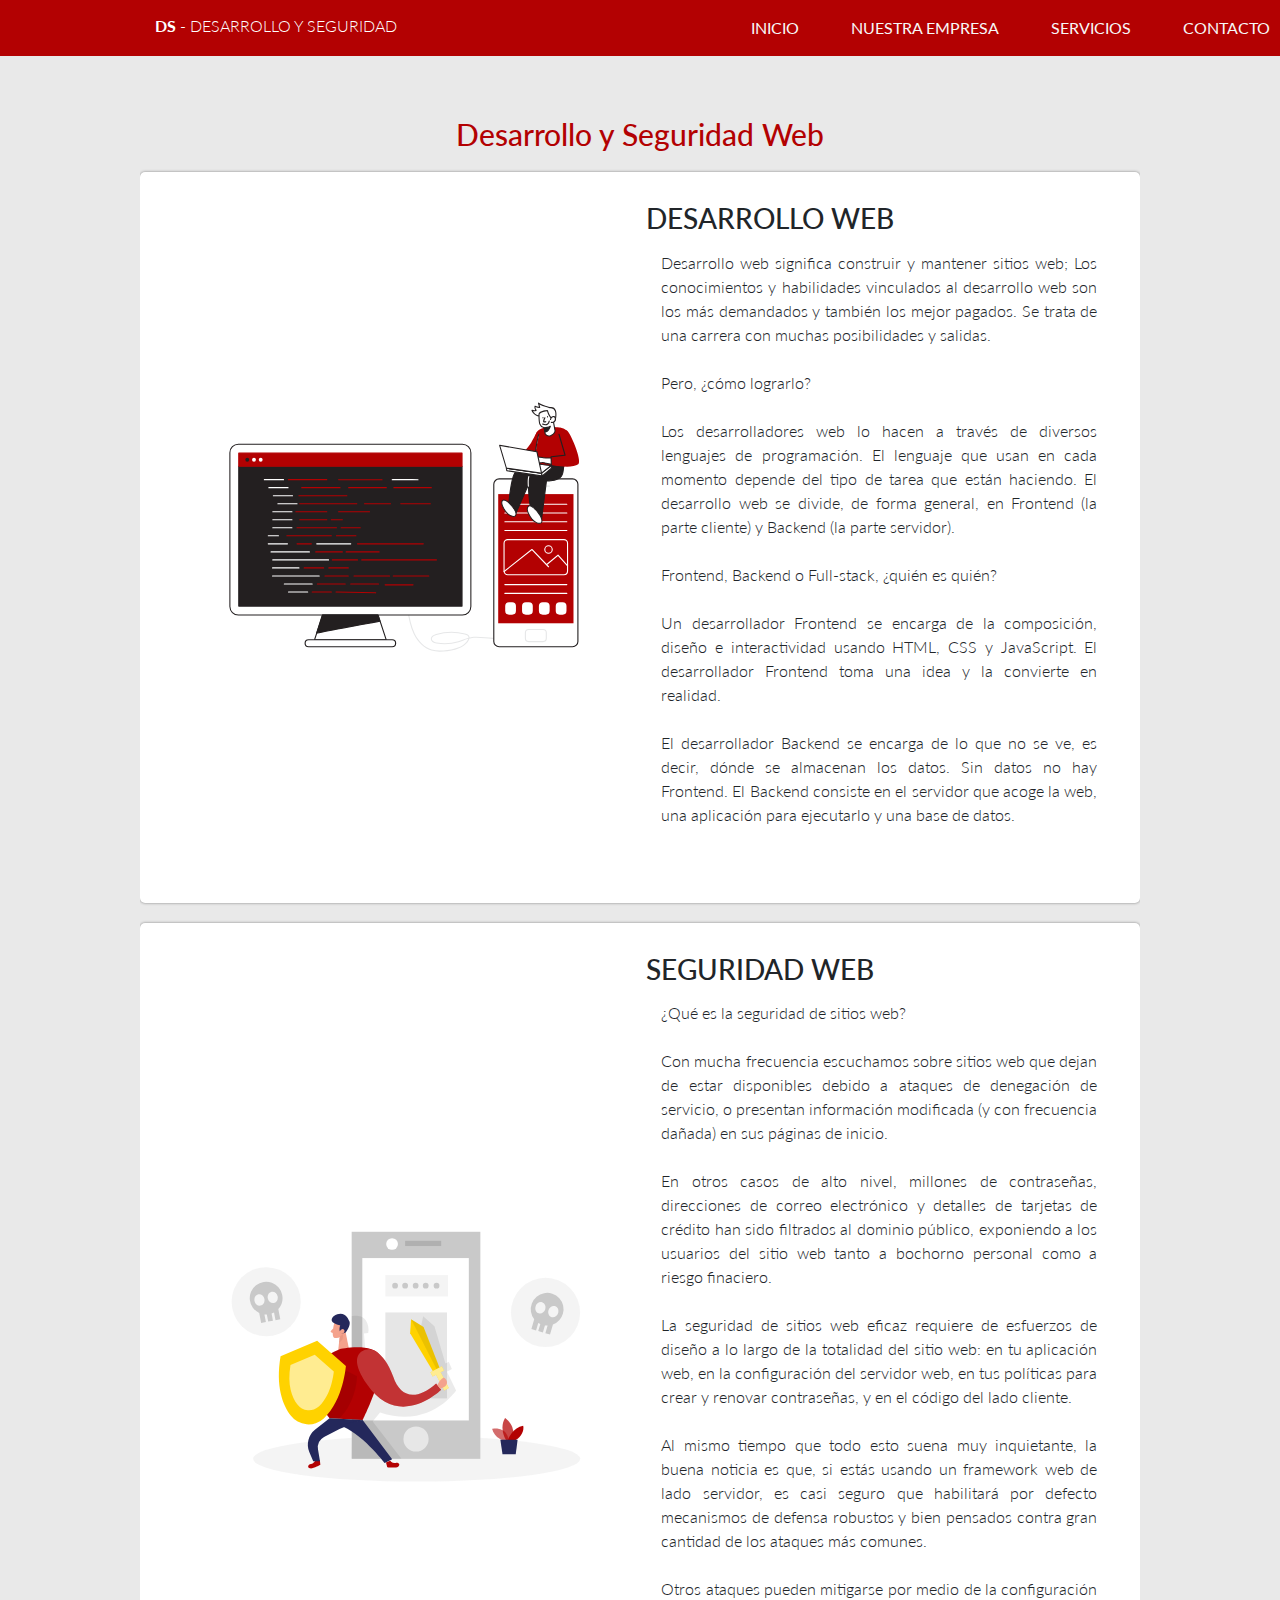
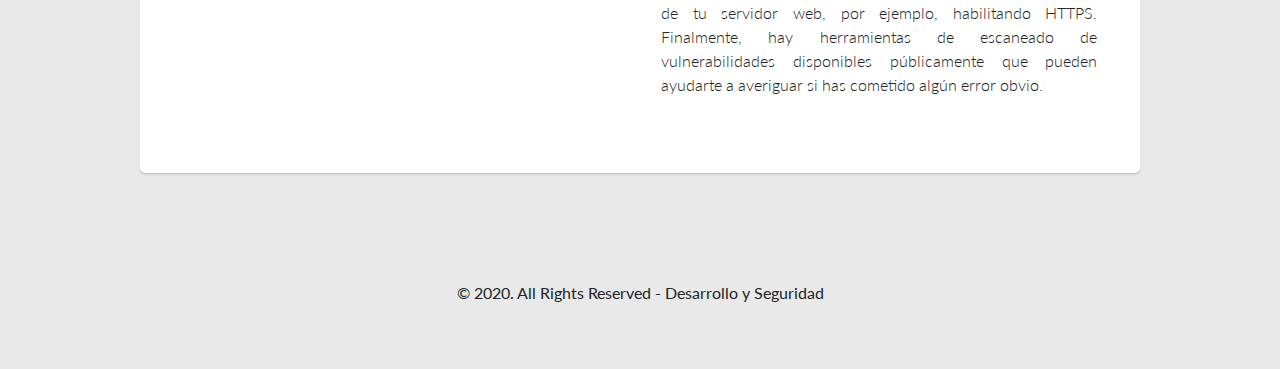
<file: index.html>
<!DOCTYPE html>
<html lang="es">

<head>
    <meta charset="UTF-8">
    <meta name="viewport" content="width=device-width, initial-scale=1.0">
    <meta http-equiv="X-UA-Compatible" content="ie=edge">
    <title>DS - Desarrollo y Seguridad</title>
    <meta name="description" content="Trabajo Final - Diseño de Sitios Web">
    <meta name="author" content="Angello Hoyos, Gabriel Iriarte, Victor Cetre">
    <!-- Stylesheet CSS & Fonts-->
    <link href="https://fonts.googleapis.com/css2?family=Lato:wght@300;400;700&display=swap" rel="stylesheet">
    <link href="https://stackpath.bootstrapcdn.com/font-awesome/4.7.0/css/font-awesome.min.css" rel="stylesheet"
        integrity="sha384-wvfXpqpZZVQGK6TAh5PVlGOfQNHSoD2xbE+QkPxCAFlNEevoEH3Sl0sibVcOQVnN" crossorigin="anonymous">
    <link rel="stylesheet" href="https://stackpath.bootstrapcdn.com/bootstrap/4.3.1/css/bootstrap.min.css"
        integrity="sha384-ggOyR0iXCbMQv3Xipma34MD+dH/1fQ784/j6cY/iJTQUOhcWr7x9JvoRxT2MZw1T" crossorigin="anonymous">
    <link rel="stylesheet" href="css/styles.css">
    <!--icon-->
    <link rel="icon" href="assets/favicon/favicon.png" type="image/png">
</head>

<body>
    <header>
        <div class="container">
            <h1 class="logo">DS <span>- Desarrollo y Seguridad</span></h1>
        </div>
        <nav id="site-nav" class="site-nav">
            <ul>
                <li><a href="index.html" class="active"><i class="fa fa-home site-nav--icon"></i>Inicio</a></li>
                <li><a href="nuestra.html"><i class="fa fa-info site-nav--icon"></i>Nuestra Empresa</a></li>
                <li><a href="servicios.html"><i class="fa fa-server site-nav--icon"></i>Servicios</a></li>
                <li><a href="contacto.html"><i class="fa fa-envelope site-nav--icon"></i>Contacto</a>
                </li>
            </ul>
        </nav>
        <div id="menu-toggle" class="menu-toggle" onClick="cambiarClase()">
            <div class="hamburger"></div>
        </div>
    </header>
    <section class="contenedor main-p">
        <div id="title">
            <h2 class="titulo">Desarrollo y Seguridad Web</h2>
        </div>
        <div class="contenedor-main">
            <img src="assets/img/inicio.svg" alt="Desarrollo" class="imagen-about-us">
            <div class="contenido-textos">
                <h3>DESARROLLO WEB</h3>
                <p>Desarrollo web significa construir y mantener sitios web; Los conocimientos
                    y habilidades vinculados al desarrollo web son los más demandados y también
                    los mejor pagados. Se trata de una carrera con muchas posibilidades y salidas.
                    <br>
                    <br>
                    Pero, ¿cómo lograrlo?
                    <br>
                    <br>
                    Los desarrolladores web lo hacen a través de diversos lenguajes de programación.
                    El lenguaje que usan en cada momento depende del tipo de tarea que están haciendo.
                    El desarrollo web se divide, de forma general, en Frontend (la parte cliente) y Backend
                    (la parte servidor).
                    <br>
                    <br>
                    Frontend, Backend o Full-stack, ¿quién es quién?
                    <br>
                    <br>
                    Un desarrollador Frontend se encarga de la composición, diseño e interactividad usando HTML,
                    CSS y JavaScript. El desarrollador Frontend toma una idea y la convierte en realidad.
                    <br>
                    <br>
                    El desarrollador Backend se encarga de lo que no se ve, es decir, dónde se almacenan los datos.
                    Sin datos no hay Frontend. El Backend consiste en el servidor que acoge la web, una aplicación
                    para ejecutarlo y una base de datos.
                </p>
            </div>
        </div>
        <div class="contenedor-main">
            <img src="assets/img/security.svg" alt="security" class="imagen-about-us">
            <div class="contenido-textos">
                <h3>SEGURIDAD WEB</h3>
                <p>¿Qué es la seguridad de sitios web?
                    <br>
                    <br>
                    Con mucha frecuencia escuchamos sobre sitios web que dejan de estar disponibles debido a ataques
                    de denegación de servicio, o presentan información modificada (y con frecuencia dañada) en sus
                    páginas de inicio. <br><br>En otros casos de alto nivel, millones de contraseñas, direcciones de
                    correo
                    electrónico y detalles de tarjetas de crédito han sido filtrados al dominio público, exponiendo
                    a los usuarios del sitio web tanto a bochorno personal como a riesgo finaciero.<br><br> La seguridad
                    de
                    sitios web eficaz requiere de esfuerzos de diseño a lo largo de la totalidad del sitio web: en
                    tu aplicación web, en la configuración del servidor web, en tus políticas para crear y renovar
                    contraseñas, y en el código del lado cliente.<br><br> Al mismo tiempo que todo esto suena muy
                    inquietante,
                    la buena noticia es que, si estás usando un framework web de lado servidor, es casi seguro que
                    habilitará por defecto mecanismos de defensa robustos y bien pensados contra gran cantidad de los
                    ataques más comunes.<br><br> Otros ataques pueden mitigarse por medio de la configuración de tu
                    servidor
                    web,
                    por ejemplo, habilitando HTTPS. Finalmente, hay herramientas de escaneado de vulnerabilidades
                    disponibles
                    públicamente que pueden ayudarte a averiguar si has cometido algún error obvio.
                </p>
            </div>
        </div>
    </section>
    <!-- Load Facebook SDK for JavaScript -->
    <div id="fb-root"></div>
    <script>
        window.fbAsyncInit = function () {
            FB.init({
                xfbml: true,
                version: 'v7.0'
            });
        };

        (function (d, s, id) {
            var js, fjs = d.getElementsByTagName(s)[0];
            if (d.getElementById(id)) return;
            js = d.createElement(s);
            js.id = id;
            js.src = 'https://connect.facebook.net/es_LA/sdk/xfbml.customerchat.js';
            fjs.parentNode.insertBefore(js, fjs);
        }(document, 'script', 'facebook-jssdk'));
    </script>

    <!-- Your Chat Plugin code -->
    <div class="fb-customerchat" attribution=setup_tool page_id="104291161343429" theme_color="#b30102"
        logged_in_greeting="Hola! ¿Como puedo ayudarte?" logged_out_greeting="Hola! ¿Como puedo ayudarte?">
    </div>
    <footer class="py-5">
        <div class="container">
            <div class="copyright text-center">
                <p>© 2020. All Rights Reserved - Desarrollo y Seguridad</p>
            </div>
        </div>
    </footer>
    <script src="js/main.js"></script>
</body>

</html>
</file>
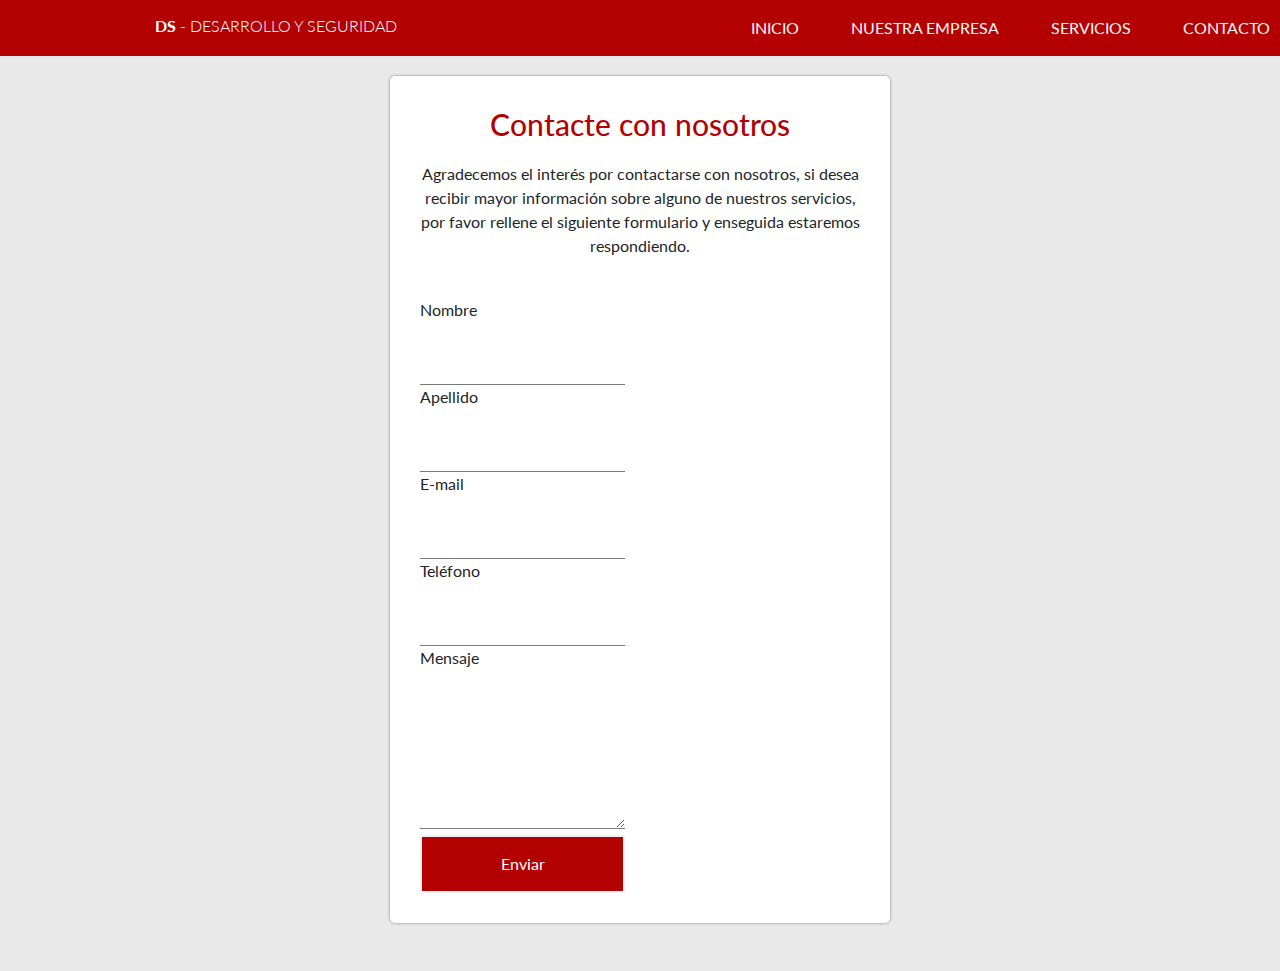
<file: contacto.html>
<!DOCTYPE html>
<html lang="es">

<head>
    <meta charset="UTF-8">
    <meta name="viewport" content="width=device-width, initial-scale=1.0">
    <meta http-equiv="X-UA-Compatible" content="ie=edge">
    <title>DS - Contacto</title>
    <meta name="description" content="Trabajo Final - Diseño de Sitios Web">
    <meta name="author" content="Angello Hoyos, Gabriel Iriarte, Victor Cetre">
    <!-- Stylesheet CSS & Fonts-->
    <link href="https://fonts.googleapis.com/css2?family=Lato:wght@300;400;700&display=swap" rel="stylesheet">
    <link href="https://stackpath.bootstrapcdn.com/font-awesome/4.7.0/css/font-awesome.min.css" rel="stylesheet"
        integrity="sha384-wvfXpqpZZVQGK6TAh5PVlGOfQNHSoD2xbE+QkPxCAFlNEevoEH3Sl0sibVcOQVnN" crossorigin="anonymous">
    <link rel="stylesheet" href="https://stackpath.bootstrapcdn.com/bootstrap/4.3.1/css/bootstrap.min.css"
        integrity="sha384-ggOyR0iXCbMQv3Xipma34MD+dH/1fQ784/j6cY/iJTQUOhcWr7x9JvoRxT2MZw1T" crossorigin="anonymous">
    <link rel="stylesheet" href="css/styles.css">
    <!--icon-->
    <link rel="icon" href="assets/favicon/favicon.png" type="image/png">
</head>

<body>
    <header>
        <div class="container">
            <h1 class="logo">DS <span>- Desarrollo y Seguridad</span></h1>
        </div>
        <nav id="site-nav" class="site-nav">
            <ul>
                <li><a href="index.html"><i class="fa fa-home site-nav--icon"></i>Inicio</a></li>
                <li><a href="nuestra.html"><i class="fa fa-info site-nav--icon"></i>Nuestra Empresa</a></li>
                <li><a href="servicios.html"><i class="fa fa-server site-nav--icon"></i>Servicios</a></li>
                <li><a href="contacto.html" class="active"><i class="fa fa-envelope site-nav--icon"></i>Contacto</a>
                </li>
            </ul>
        </nav>
        <div id="menu-toggle" class="menu-toggle" onClick="cambiarClase()">
            <div class="hamburger"></div>
        </div>
    </header>
    <div class="container">
        <form action="enviar.php" method="post">
            <h2>Contacte con nosotros</h2>
            <p class="intro">Agradecemos el interés por contactarse con nosotros, si desea recibir mayor información
                sobre alguno de nuestros servicios, por favor rellene el siguiente formulario y enseguida
                estaremos respondiendo.</p>
            <div class="row">
                <div class="col-xs-12 col-sm-6 col-md-6 col-lg-6">
                    <label for="first_name">Nombre</label> <INPUT type="text" size=36 name="first_name"></INPUT>
                    <label for="last_name">Apellido</label> <INPUT type="text" size=36 name="last_name"></INPUT>
                    <label for="email">E-mail</label> <INPUT type="email" size=36 name="email"></INPUT>
                    <label for="telephone">Teléfono</label> <INPUT type="tel" size=36 name="telephone"></INPUT>
                    <label for="message">Mensaje</label> <TEXTAREA rows=5 cols=30 name="message"></TEXTAREA>
                    <br>
                    <INPUT id="submit" type="submit" value="Enviar">
                </div>
                <div class="col-xs-12 col-sm-6 col-md-6 col-lg-6 row">
                    <br>
                    <iframe
                        src="https://www.google.com/maps/embed?pb=!1m18!1m12!1m3!1d3938.0545544679935!2d-74.76200048572235!3d9.23941908820298!2m3!1f0!2f0!3f0!3m2!1i1024!2i768!4f13.1!3m3!1m2!1s0x8e5ec7c0f95dc3bd%3A0x761b232592529af5!2sUniversidad%20de%20Cartagena%20CREAD%20Magangu%C3%A9!5e0!3m2!1ses-419!2sco!4v1592707257374!5m2!1ses-419!2sco"
                        width="600" height="450" frameborder="0" style="border:0;" allowfullscreen=""
                        aria-hidden="false" tabindex="0"></iframe>
                </div>
            </div>

        </form>
        <br>
        <br>

    </div>
    </footer>
    <script src="js/main.js"></script>
</body>

</html>
</file>
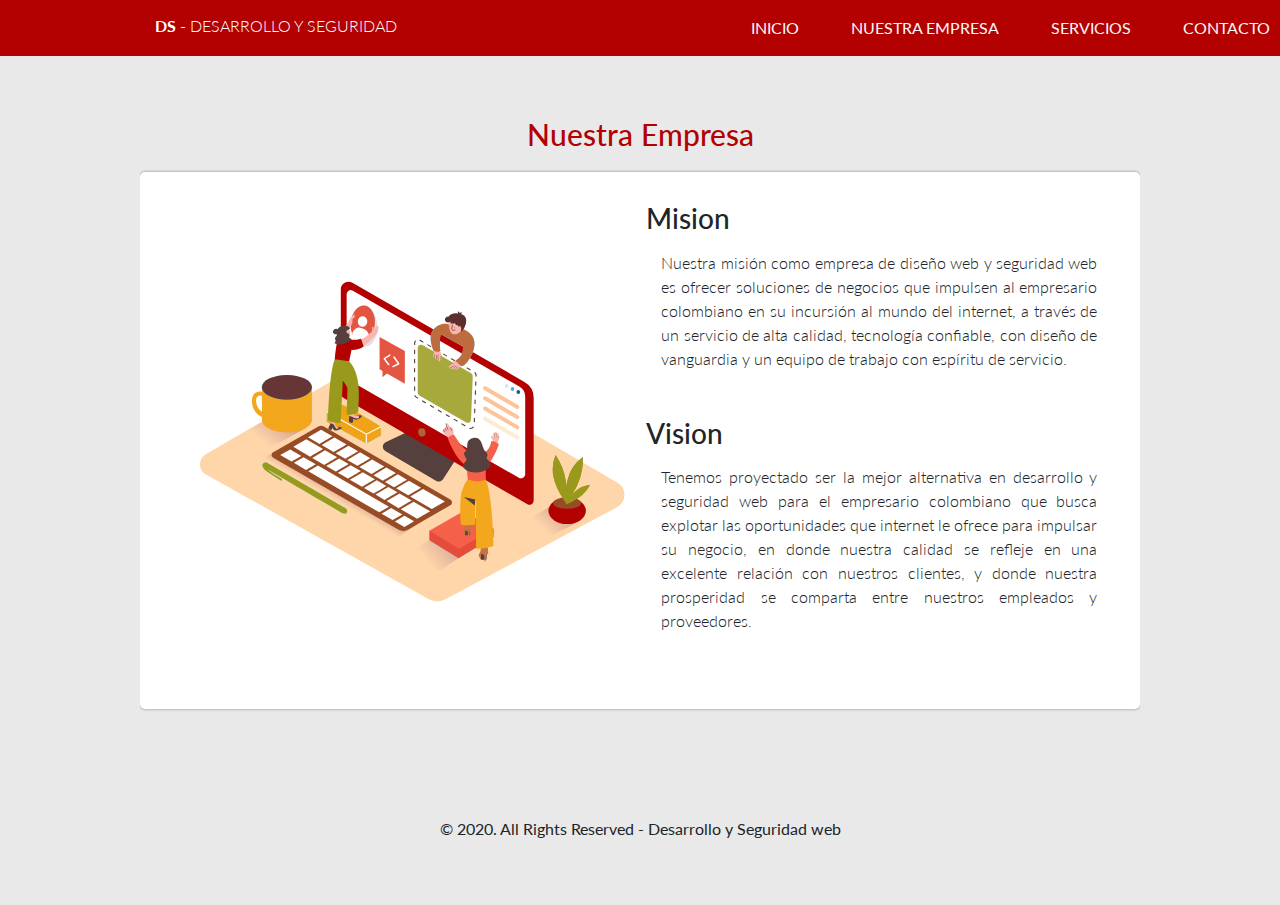
<file: nuestra.html>
<!DOCTYPE html>
<html lang="es">

<head>
    <meta charset="UTF-8">
    <meta name="viewport" content="width=device-width, initial-scale=1.0">
    <meta http-equiv="X-UA-Compatible" content="ie=edge">
    <title>DS - Nuestra Empresa</title>
    <meta name="description" content="Trabajo Final - Diseño de Sitios Web">
    <meta name="author" content="Angello Hoyos, Gabriel Iriarte, Victor Cetre">
    <!-- Stylesheet CSS & Fonts-->
    <link href="https://fonts.googleapis.com/css2?family=Lato:wght@300;400;700&display=swap" rel="stylesheet">
    <link href="https://stackpath.bootstrapcdn.com/font-awesome/4.7.0/css/font-awesome.min.css" rel="stylesheet"
        integrity="sha384-wvfXpqpZZVQGK6TAh5PVlGOfQNHSoD2xbE+QkPxCAFlNEevoEH3Sl0sibVcOQVnN" crossorigin="anonymous">
    <link rel="stylesheet" href="https://stackpath.bootstrapcdn.com/bootstrap/4.3.1/css/bootstrap.min.css"
        integrity="sha384-ggOyR0iXCbMQv3Xipma34MD+dH/1fQ784/j6cY/iJTQUOhcWr7x9JvoRxT2MZw1T" crossorigin="anonymous">
    <link rel="stylesheet" href="css/styles.css">
    <!--icon-->
    <link rel="icon" href="assets/favicon/favicon.png" type="image/png">
</head>

<body>
    <header>
        <div class="container">
            <h1 class="logo">DS <span>- Desarrollo y Seguridad</span></h1>
        </div>
        <nav id="site-nav" class="site-nav">
            <ul>
                <li><a href="index.html"><i class="fa fa-home site-nav--icon"></i>Inicio</a></li>
                <li><a href="nuestra.html" class="active"><i class="fa fa-info site-nav--icon"></i>Nuestra Empresa</a>
                </li>
                <li><a href="servicios.html"><i class="fa fa-server site-nav--icon"></i>Servicios</a></li>
                <li><a href="contacto.html"><i class="fa fa-envelope site-nav--icon"></i>Contacto</a></li>
            </ul>
        </nav>
        <div id="menu-toggle" class="menu-toggle" onClick="cambiarClase()">
            <div class="hamburger"></div>
        </div>
    </header>
    <section class="contenedor main-p">
        <div id="title">
            <h2 class="titulo">Nuestra Empresa</h2>
        </div>
        <div class="contenedor-main">
            <img src="assets/img/nuestra.svg" alt="" class="imagen-about-us">
            <div class="contenido-textos">
                <h3>Mision</h3>
                <p>Nuestra misión como empresa de diseño web y seguridad web es ofrecer soluciones de negocios
                    que impulsen al empresario colombiano en su incursión al mundo del internet, a través de un
                    servicio de alta calidad, tecnología confiable, con diseño de vanguardia y un equipo de
                    trabajo con espíritu de servicio.</p>
                <h3>Vision</h3>
                <p>Tenemos proyectado ser la mejor alternativa en desarrollo y seguridad web para el empresario
                    colombiano que busca explotar las oportunidades que internet le ofrece para impulsar su negocio,
                    en donde nuestra calidad se refleje en una excelente relación con nuestros clientes, y donde
                    nuestra prosperidad se comparta entre nuestros empleados y proveedores.</p>
            </div>
        </div>
    </section>
    <footer class="py-5">
        <div class="container">
            <div class="copyright text-center">
                <p>© 2020. All Rights Reserved - Desarrollo y Seguridad web</p>
            </div>
        </div>
    </footer>
    <script src="js/main.js"></script>
</body>

</html>
</file>
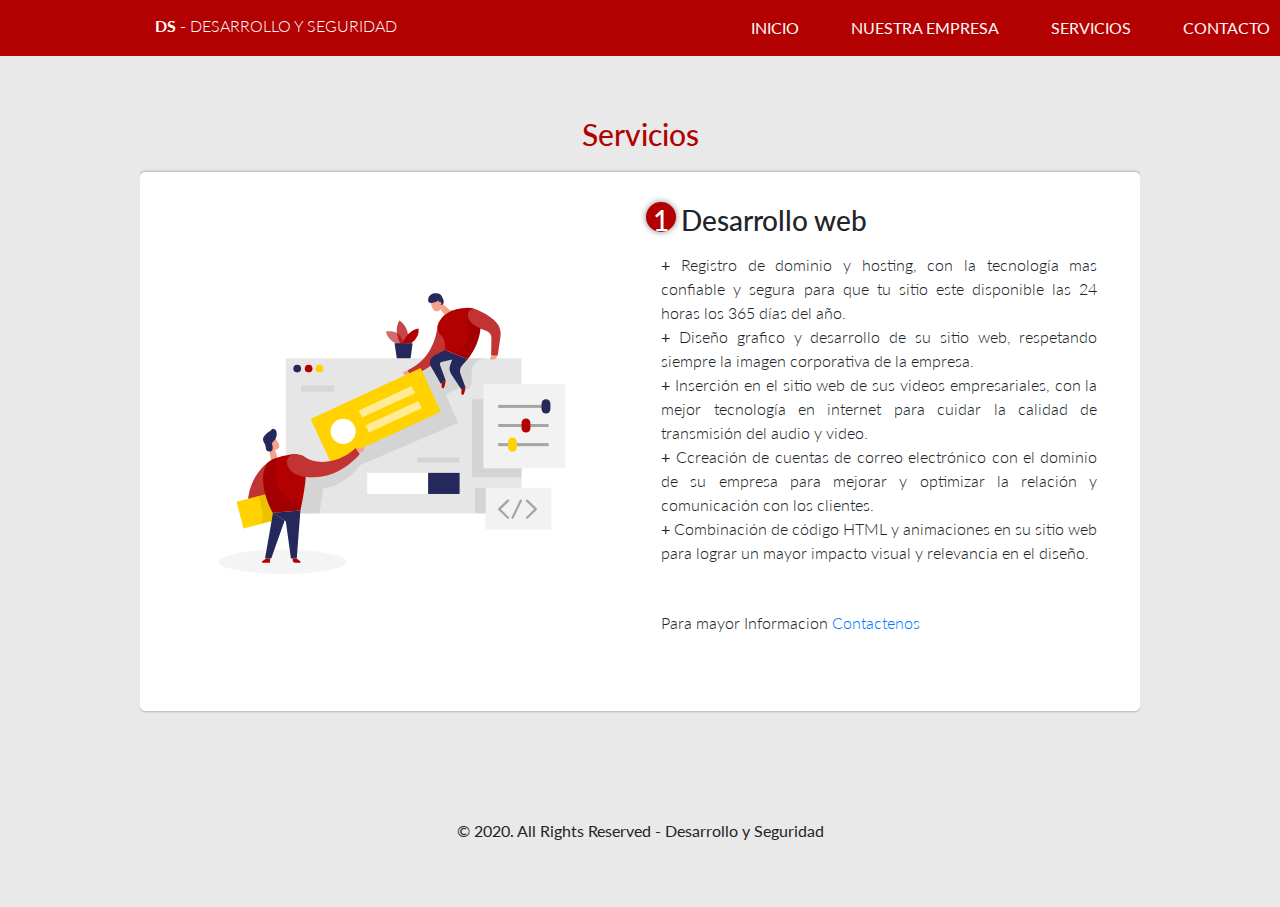
<file: servicio.html>
<!DOCTYPE html>
<html lang="es">

<head>
    <meta charset="UTF-8">
    <meta name="viewport" content="width=device-width, initial-scale=1.0">
    <meta http-equiv="X-UA-Compatible" content="ie=edge">
    <title>DS - Servicios</title>
    <meta name="description" content="Trabajo Final - Diseño de Sitios Web">
    <meta name="author" content="Angello Hoyos, Gabriel Iriarte, Victor Cetre">
    <!-- Stylesheet CSS & Fonts-->
    <link href="https://fonts.googleapis.com/css2?family=Lato:wght@300;400;700&display=swap" rel="stylesheet">
    <link href="https://stackpath.bootstrapcdn.com/font-awesome/4.7.0/css/font-awesome.min.css" rel="stylesheet"
        integrity="sha384-wvfXpqpZZVQGK6TAh5PVlGOfQNHSoD2xbE+QkPxCAFlNEevoEH3Sl0sibVcOQVnN" crossorigin="anonymous">
    <link rel="stylesheet" href="https://stackpath.bootstrapcdn.com/bootstrap/4.3.1/css/bootstrap.min.css"
        integrity="sha384-ggOyR0iXCbMQv3Xipma34MD+dH/1fQ784/j6cY/iJTQUOhcWr7x9JvoRxT2MZw1T" crossorigin="anonymous">
    <link rel="stylesheet" href="css/styles.css">
    <!--icon-->
    <link rel="icon" href="assets/favicon/favicon.png" type="image/png">
</head>

<body>
    <header>
        <div class="container">
            <h1 class="logo">DS <span>- Desarrollo y Seguridad</span></h1>
        </div>
        <nav id="site-nav" class="site-nav">
            <ul>
                <li><a href="index.html"><i class="fa fa-home site-nav--icon"></i>Inicio</a></li>
                <li><a href="nuestra.html"><i class="fa fa-info site-nav--icon"></i>Nuestra Empresa</a></li>
                <li><a href="servicios.html"><i class="fa fa-server site-nav--icon"></i>Servicios</a></li>
                <li><a href="contacto.html"><i class="fa fa-envelope site-nav--icon"></i>Contacto</a></li>
            </ul>
        </nav>
        <div id="menu-toggle" class="menu-toggle" onClick="cambiarClase()">
            <div class="hamburger"></div>
        </div>
    </header>
    <section class="contenedor main-p">
        <div id="title">
            <h2 class="titulo">Servicios</h2>
        </div>
        <div class="contenedor-main">
            <img src="assets/img/servicio.svg" alt="" class="imagen-about-us">
            <div class="contenido-textos">
                <h3><span>1</span>Desarrollo web</h3>
                <p><strong>+ </strong>Registro de dominio y hosting, con la tecnología mas confiable
                    y segura para que tu sitio este disponible las 24 horas los 365 días del año.
                    <br>
                    <strong>+ </strong> Diseño grafico y desarrollo de su sitio web, respetando siempre la imagen
                    corporativa de la empresa.
                    <br>
                    <strong>+ </strong>Inserción en el sitio web de sus videos empresariales, con la mejor tecnología
                    en internet para cuidar la calidad de transmisión del audio y video.
                    <br>
                    <strong>+ </strong>Ccreación de cuentas de correo electrónico con el dominio de su empresa para
                    mejorar
                    y optimizar la relación y comunicación con los clientes.
                    <br>
                    <strong>+ </strong>Combinación de código HTML y animaciones en su sitio web para lograr un mayor
                    impacto
                    visual y relevancia en el diseño.
                </p>
                <p>Para mayor Informacion <a href="contacto.html">Contactenos</a></p>
            </div>
        </div>
    </section>
    <footer class="py-5">
        <div class="container">
            <div class="copyright text-center">
                <p>© 2020. All Rights Reserved - Desarrollo y Seguridad</p>
            </div>
        </div>
    </footer>
    <script src="js/main.js"></script>
</body>

</html>
</file>
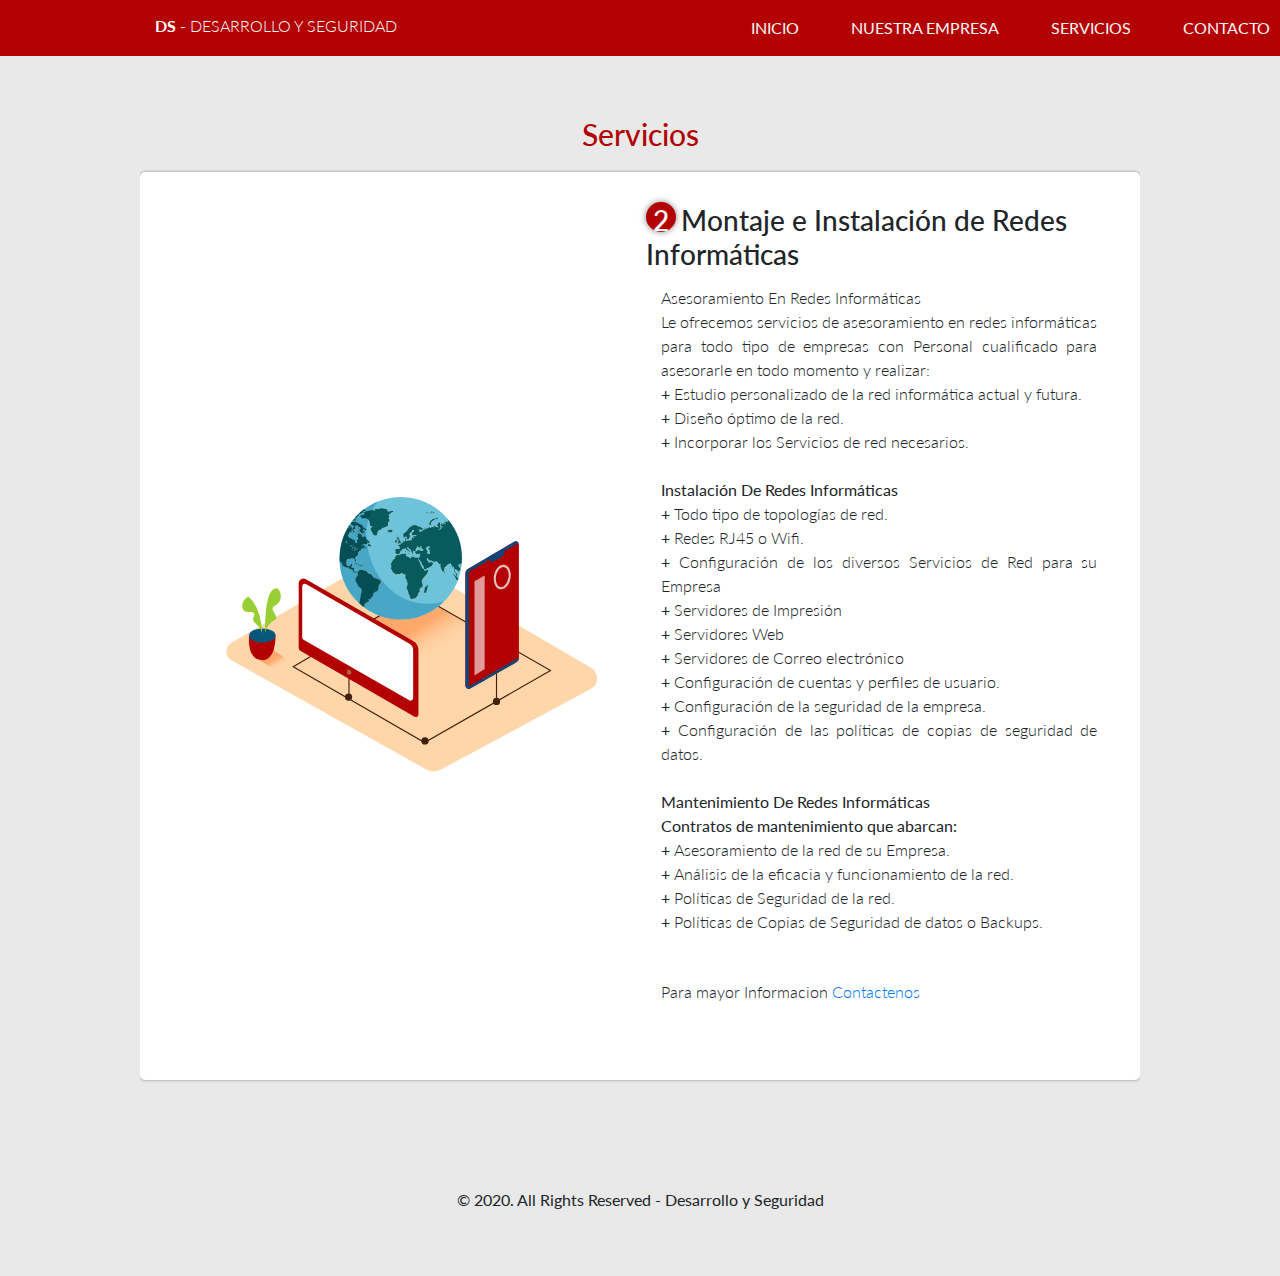
<file: servicio2.html>
<!DOCTYPE html>
<html lang="es">

<head>
    <meta charset="UTF-8">
    <meta name="viewport" content="width=device-width, initial-scale=1.0">
    <meta http-equiv="X-UA-Compatible" content="ie=edge">
    <title>DS - Servicios</title>
    <meta name="description" content="Trabajo Final - Diseño de Sitios Web">
    <meta name="author" content="Angello Hoyos, Gabriel Iriarte, Victor Cetre">
    <!-- Stylesheet CSS & Fonts-->
    <link href="https://fonts.googleapis.com/css2?family=Lato:wght@300;400;700&display=swap" rel="stylesheet">
    <link href="https://stackpath.bootstrapcdn.com/font-awesome/4.7.0/css/font-awesome.min.css" rel="stylesheet"
        integrity="sha384-wvfXpqpZZVQGK6TAh5PVlGOfQNHSoD2xbE+QkPxCAFlNEevoEH3Sl0sibVcOQVnN" crossorigin="anonymous">
    <link rel="stylesheet" href="https://stackpath.bootstrapcdn.com/bootstrap/4.3.1/css/bootstrap.min.css"
        integrity="sha384-ggOyR0iXCbMQv3Xipma34MD+dH/1fQ784/j6cY/iJTQUOhcWr7x9JvoRxT2MZw1T" crossorigin="anonymous">
    <link rel="stylesheet" href="css/styles.css">
    <!--icon-->
    <link rel="icon" href="assets/favicon/favicon.png" type="image/png">
</head>

<body>
    <header>
        <div class="container">
            <h1 class="logo">DS <span>- Desarrollo y Seguridad</span></h1>
        </div>
        <nav id="site-nav" class="site-nav">
            <ul>
                <li><a href="index.html"><i class="fa fa-home site-nav--icon"></i>Inicio</a></li>
                <li><a href="nuestra.html"><i class="fa fa-info site-nav--icon"></i>Nuestra Empresa</a></li>
                <li><a href="servicios.html"><i class="fa fa-server site-nav--icon"></i>Servicios</a></li>
                <li><a href="contacto.html"><i class="fa fa-envelope site-nav--icon"></i>Contacto</a></li>
            </ul>
        </nav>
        <div id="menu-toggle" class="menu-toggle" onClick="cambiarClase()">
            <div class="hamburger"></div>
        </div>
    </header>
    <section class="contenedor main-p">
        <div id="title">
            <h2 class="titulo">Servicios</h2>
        </div>
        <div class="contenedor-main">
            <img src="assets/img/servicio2.svg" alt="" class="imagen-about-us">
            <div class="contenido-textos">
                <h3><span>2</span>Montaje e Instalación de Redes Informáticas</h3>
                <p>
                    Asesoramiento En Redes Informáticas
                    <br>
                    Le ofrecemos servicios de asesoramiento en redes informáticas para todo tipo de empresas con
                    Personal cualificado para asesorarle en todo momento y realizar:
                    <br>
                    <strong>+ </strong>Estudio personalizado de la red informática actual y futura.
                    <br>
                    <strong>+ </strong>Diseño óptimo de la red.
                    <br>
                    <strong>+ </strong>Incorporar los Servicios de red necesarios.
                    <br>
                    <br>
                    <strong>Instalación De Redes Informáticas</strong>
                    <br>
                    <strong>+ </strong>Todo tipo de topologías de red.
                    <br>
                    <strong>+ </strong>Redes RJ45 o Wifi.
                    <br>
                    <strong>+ </strong>Configuración de los diversos Servicios de Red para su Empresa
                    <br>
                    <strong>+ </strong>Servidores de Impresión
                    <br>
                    <strong>+ </strong>Servidores Web
                    <br>
                    <strong>+ </strong>Servidores de Correo electrónico
                    <br>
                    <strong>+ </strong>Configuración de cuentas y perfiles de usuario.
                    <br>
                    <strong>+ </strong>Configuración de la seguridad de la empresa.
                    <br>
                    <strong>+ </strong>Configuración de las políticas de copias de seguridad de datos.
                    <br>
                    <br>
                    <strong>Mantenimiento De Redes Informáticas</strong>
                    <br>
                    <strong>Contratos de mantenimiento que abarcan:</strong>
                    <br>
                    <strong>+ </strong>Asesoramiento de la red de su Empresa.
                    <br>
                    <strong>+ </strong>Análisis de la eficacia y funcionamiento de la red.
                    <br>
                    <strong>+ </strong>Políticas de Seguridad de la red.
                    <br>
                    <strong>+ </strong>Políticas de Copias de Seguridad de datos o Backups.
                </p>
                <p>Para mayor Informacion <a href="contacto.html">Contactenos</a></p>
            </div>
        </div>
    </section>
    <footer class="py-5">
        <div class="container">
            <div class="copyright text-center">
                <p>© 2020. All Rights Reserved - Desarrollo y Seguridad</p>
            </div>
        </div>
    </footer>
    <script src="js/main.js"></script>
</body>

</html>
</file>
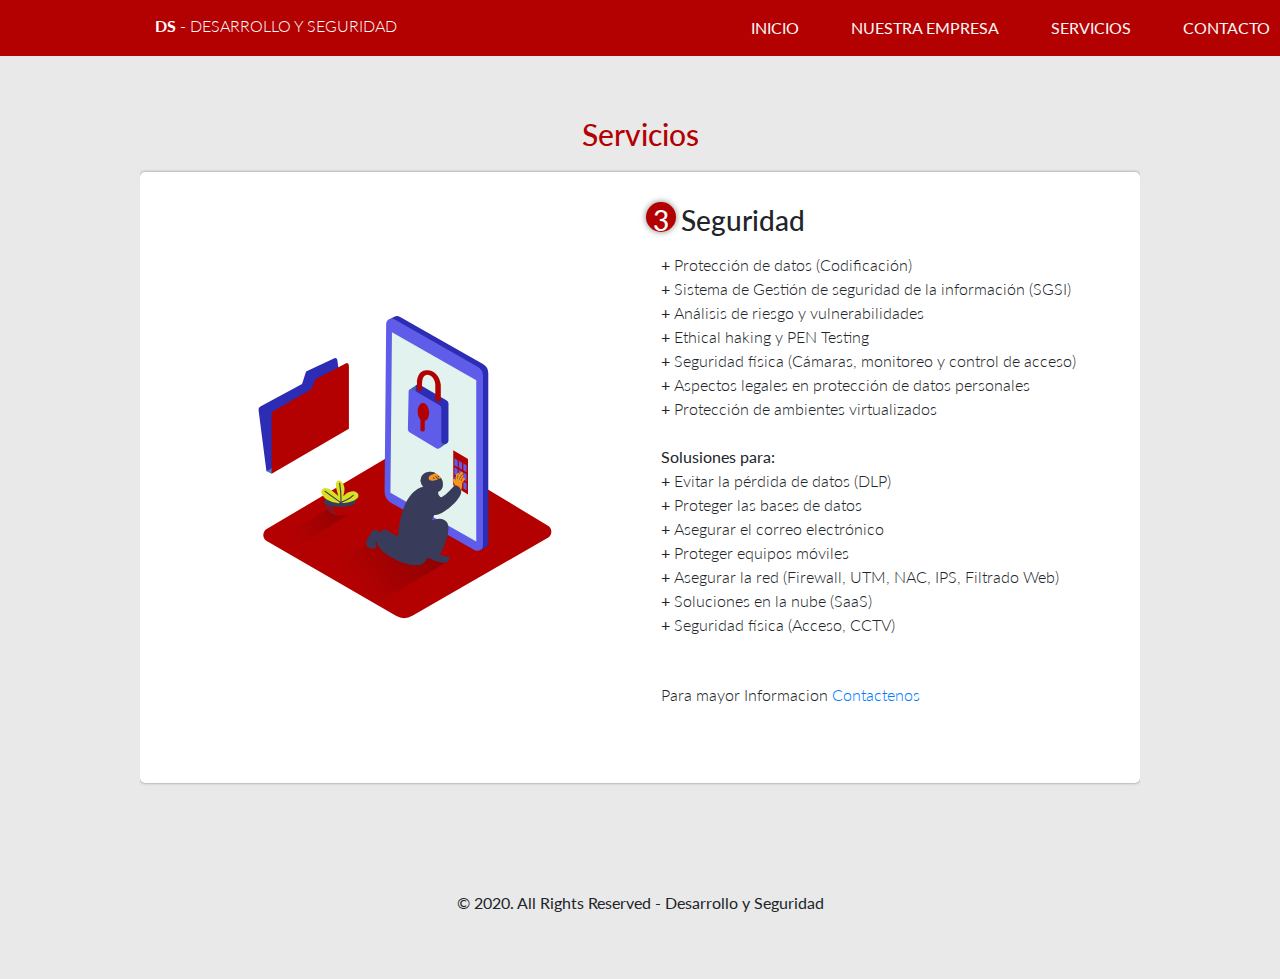
<file: servicio3.html>
<!DOCTYPE html>
<html lang="es">

<head>
    <meta charset="UTF-8">
    <meta name="viewport" content="width=device-width, initial-scale=1.0">
    <meta http-equiv="X-UA-Compatible" content="ie=edge">
    <title>DS - Servicios</title>
    <meta name="description" content="Trabajo Final - Diseño de Sitios Web">
    <meta name="author" content="Angello Hoyos, Gabriel Iriarte, Victor Cetre">
    <!-- Stylesheet CSS & Fonts-->
    <link href="https://fonts.googleapis.com/css2?family=Lato:wght@300;400;700&display=swap" rel="stylesheet">
    <link href="https://stackpath.bootstrapcdn.com/font-awesome/4.7.0/css/font-awesome.min.css" rel="stylesheet"
        integrity="sha384-wvfXpqpZZVQGK6TAh5PVlGOfQNHSoD2xbE+QkPxCAFlNEevoEH3Sl0sibVcOQVnN" crossorigin="anonymous">
    <link rel="stylesheet" href="https://stackpath.bootstrapcdn.com/bootstrap/4.3.1/css/bootstrap.min.css"
        integrity="sha384-ggOyR0iXCbMQv3Xipma34MD+dH/1fQ784/j6cY/iJTQUOhcWr7x9JvoRxT2MZw1T" crossorigin="anonymous">
    <link rel="stylesheet" href="css/styles.css">
    <!--icon-->
    <link rel="icon" href="assets/favicon/favicon.png" type="image/png">
</head>

<body>
    <header>
        <div class="container">
            <h1 class="logo">DS <span>- Desarrollo y Seguridad</span></h1>
        </div>
        <nav id="site-nav" class="site-nav">
            <ul>
                <li><a href="index.html"><i class="fa fa-home site-nav--icon"></i>Inicio</a></li>
                <li><a href="nuestra.html"><i class="fa fa-info site-nav--icon"></i>Nuestra Empresa</a></li>
                <li><a href="servicios.html"><i class="fa fa-server site-nav--icon"></i>Servicios</a></li>
                <li><a href="contacto.html"><i class="fa fa-envelope site-nav--icon"></i>Contacto</a></li>
            </ul>
        </nav>
        <div id="menu-toggle" class="menu-toggle" onClick="cambiarClase()">
            <div class="hamburger"></div>
        </div>
    </header>
    <section class="contenedor main-p">
        <div id="title">
            <h2 class="titulo">Servicios</h2>
        </div>
        <div class="contenedor-main">
            <img src="assets/img/servicio3.svg" alt="" class="imagen-about-us">
            <div class="contenido-textos">
                <h3><span>3</span>Seguridad</h3>
                <p>
                    <strong>+ </strong>Protección de datos (Codificación)
                    <br>
                    <strong>+ </strong>Sistema de Gestión de seguridad de la información (SGSI)
                    <br>
                    <strong>+ </strong>Análisis de riesgo y vulnerabilidades
                    <br>
                    <strong>+ </strong>Ethical haking y PEN Testing
                    <br>
                    <strong>+ </strong>Seguridad física (Cámaras, monitoreo y control de acceso)
                    <br>
                    <strong>+ </strong>Aspectos legales en protección de datos personales
                    <br>
                    <strong>+ </strong>Protección de ambientes virtualizados
                    <br>
                    <br>
                    <strong>Solusiones para:</strong>
                    <br>
                    <strong>+ </strong>Evitar la pérdida de datos (DLP)
                    <br>
                    <strong>+ </strong>Proteger las bases de datos
                    <br>
                    <strong>+ </strong>Asegurar el correo electrónico
                    <br>
                    <strong>+ </strong>Proteger equipos móviles
                    <br>
                    <strong>+ </strong>Asegurar la red (Firewall, UTM, NAC, IPS, Filtrado Web)
                    <br>
                    <strong>+ </strong>Soluciones en la nube (SaaS)
                    <br>
                    <strong>+ </strong>Seguridad física (Acceso, CCTV)
                </p>
                <p>Para mayor Informacion <a href="contacto.html">Contactenos</a></p>
            </div>
        </div>
    </section>
    <footer class="py-5">
        <div class="container">
            <div class="copyright text-center">
                <p>© 2020. All Rights Reserved - Desarrollo y Seguridad</p>
            </div>
        </div>
    </footer>
    <script src="js/main.js"></script>
</body>

</html>
</file>
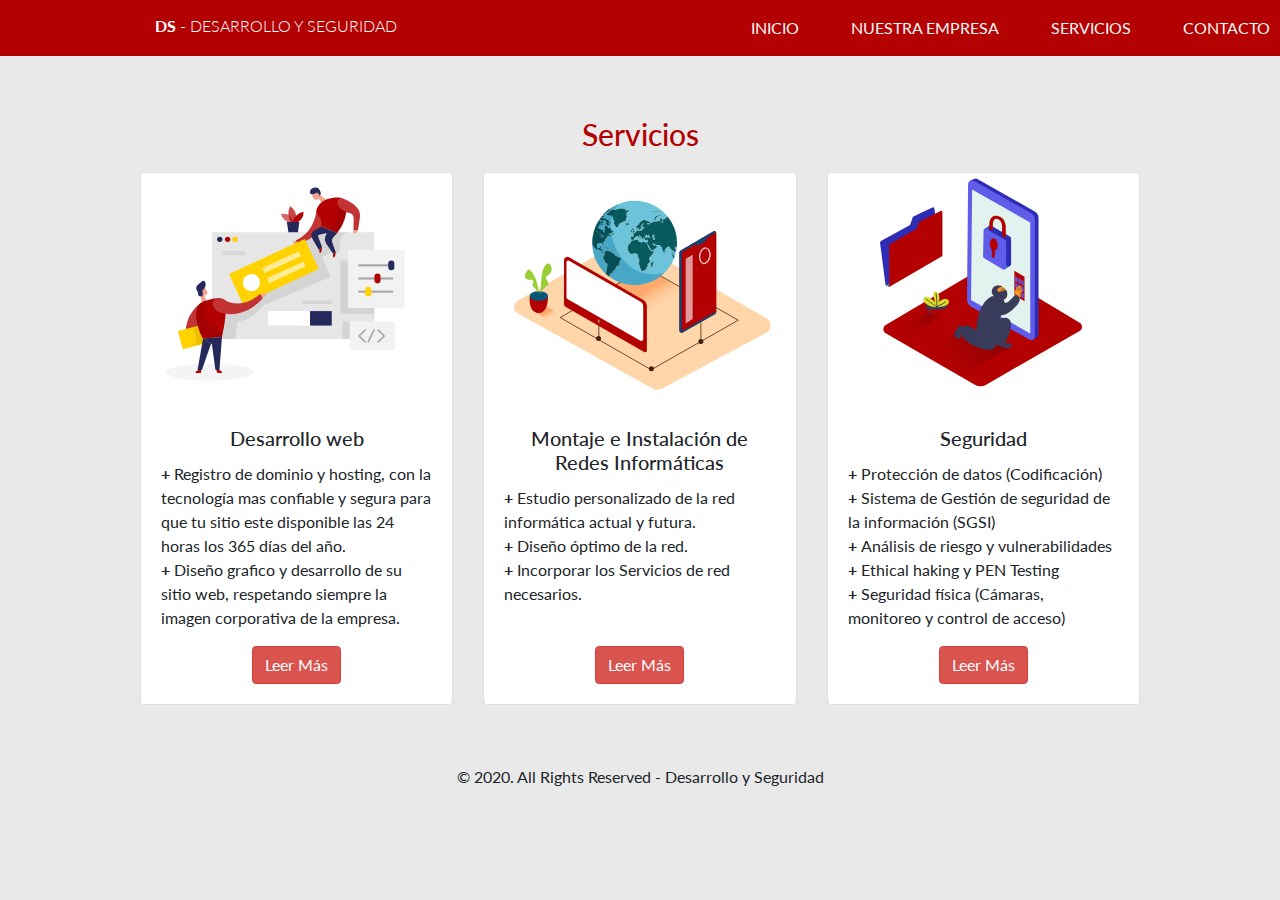
<file: servicios.html>
<!DOCTYPE html>
<html lang="es">

<head>
    <meta charset="UTF-8">
    <meta name="viewport" content="width=device-width, initial-scale=1.0">
    <meta http-equiv="X-UA-Compatible" content="ie=edge">
    <title>DS - Servicios</title>
    <meta name="description" content="Trabajo Final - Diseño de Sitios Web">
    <meta name="author" content="Angello Hoyos, Gabriel Iriarte, Victor Cetre">
    <!-- Stylesheet CSS & Fonts-->
    <link href="https://fonts.googleapis.com/css2?family=Lato:wght@300;400;700&display=swap" rel="stylesheet">
    <link href="https://stackpath.bootstrapcdn.com/font-awesome/4.7.0/css/font-awesome.min.css" rel="stylesheet"
        integrity="sha384-wvfXpqpZZVQGK6TAh5PVlGOfQNHSoD2xbE+QkPxCAFlNEevoEH3Sl0sibVcOQVnN" crossorigin="anonymous">
    <link rel="stylesheet" href="https://stackpath.bootstrapcdn.com/bootstrap/4.3.1/css/bootstrap.min.css"
        integrity="sha384-ggOyR0iXCbMQv3Xipma34MD+dH/1fQ784/j6cY/iJTQUOhcWr7x9JvoRxT2MZw1T" crossorigin="anonymous">
    <link rel="stylesheet" href="css/styles.css">
    <!--icon-->
    <link rel="icon" href="assets/favicon/favicon.png" type="image/png">
</head>

<body>
    <header>
        <div class="container">
            <h1 class="logo">DS <span>- Desarrollo y Seguridad</span></h1>
        </div>
        <nav id="site-nav" class="site-nav">
            <ul>
                <li><a href="index.html" class="active"><i class="fa fa-home site-nav--icon"></i>Inicio</a></li>
                <li><a href="nuestra.html"><i class="fa fa-info site-nav--icon"></i>Nuestra Empresa</a></li>
                <li><a href="servicios.html"><i class="fa fa-server site-nav--icon"></i>Servicios</a></li>
                <li><a href="contacto.html"><i class="fa fa-envelope site-nav--icon"></i>Contacto</a>
                </li>
            </ul>
        </nav>
        <div id="menu-toggle" class="menu-toggle" onClick="cambiarClase()">
            <div class="hamburger"></div>
        </div>
    </header>
    <section class="contenedor main-p">
        <div id="title">
            <h2 class="titulo">Servicios</h2>
        </div>
        <div class="card-deck">
            <div class="card">
                <img src="assets/img/servicio.svg" class="card-img-top" alt="...">
                <div class="card-body">
                    <div class="col text-center">
                        <h5 class="card-title">Desarrollo web</h5>
                    </div>
                    <p class="card-text"><strong>+ </strong>Registro de dominio y hosting, con la tecnología mas
                        confiable
                        y segura para que tu sitio este disponible las 24 horas los 365 días del año.
                        <br>
                        <strong>+ </strong> Diseño grafico y desarrollo de su sitio web, respetando siempre la imagen
                        corporativa de la empresa.
                        <br>
                    </p>
                    <div class="col text-center">
                        <a href="servicio.html" class="btn btn-danger">Leer Más</a>
                    </div>

                </div>
            </div>
            <div class="card">
                <img src="assets/img/servicio2.svg" class="card-img-top" alt="...">
                <div class="card-body">
                    <div class="col text-center">
                        <h5 class="card-title">Montaje e Instalación de Redes Informáticas</h5>
                    </div>
                    <p class="card-text">
                        <strong>+ </strong>Estudio personalizado de la red informática actual y futura.
                        <br>
                        <strong>+ </strong>Diseño óptimo de la red.
                        <br>
                        <strong>+ </strong>Incorporar los Servicios de red necesarios.
                        <br>
                        <br></p>
                    <div class="col text-center">
                        <a href="servicio2.html" class="btn btn-danger">Leer Más</a>
                    </div>
                </div>
            </div>
            <div class="card">
                <img src="assets/img/servicio3.svg" class="card-img-top" alt="...">
                <div class="card-body">
                    <div class="col text-center">
                        <h5 class="card-title">Seguridad</h5>
                    </div>
                    <p class="card-text">
                        <strong>+ </strong>Protección de datos (Codificación)
                        <br>
                        <strong>+ </strong>Sistema de Gestión de seguridad de la información (SGSI)
                        <br>
                        <strong>+ </strong>Análisis de riesgo y vulnerabilidades
                        <br>
                        <strong>+ </strong>Ethical haking y PEN Testing
                        <br>
                        <strong>+ </strong>Seguridad física (Cámaras, monitoreo y control de acceso)
                        <br>
                    </p>
                    <div class="col text-center">
                        <a href="servicio3.html" class="btn btn-danger">Leer Más</a>
                    </div>
                </div>
            </div>
        </div>
    </section>
    <footer>
        <div class="container">
            <div class="copyright text-center">
                <p>© 2020. All Rights Reserved - Desarrollo y Seguridad</p>
            </div>
        </div>
    </footer>
    <script src="js/main.js"></script>
</body>

</html>
</file>
<file: css/styles.css>
body {
   background: rgb(233, 233, 233);
   font-family: 'Lato', sans-serif;
 }

 .container {
   width: 95%;
   max-width: 1000px;
   margin: 0 auto;
 }

 /*HEADER */
 header {
   background: #b30102;
   color: #ffffff;
   padding: 1em 0;
   position: relative;
 }

 header::after {
   content: '';
   clear: both;
   display: block;
 }

 .logo {
   float: left;
   font-size: 1rem;
   margin: 0;
   text-transform: uppercase;
   font-weight: 700;
 }

 .logo span {
   font-weight: 300;
 }

 .site-nav {
   top: 100%;
   right: 0;
   position: absolute;
   background: #373a3c;
   clip-path: circle(0px at top right);
   transition: clip-path ease-in-out 700ms;
 }

 .site-nav-open {
   clip-path: circle(150% at top right);
 }

 .site-nav ul {
   margin: 0;
   padding: 0;
   list-style: none;
 }

 .site-nav li {
   border-bottom: 1px solid #575766;
 }

 .site-nav li:last-child {
   border-bottom: none;
 }

 .site-nav a {
   color: #f8f8f8;
   display: block;
   padding: 2em 6em;
   text-transform: uppercase;
   text-decoration: none;
 }

 .site-nav a:hover,
 .site-nav a:focus {
   background: #5a5855;
   color: #464655;
 }

 .site-nav--icon {
   display: inline-block;
   font-size: 1.5em;
   margin-right: 1em;
   width: 1.1em;
   text-align: right;
   color: rgba(255, 255, 255, .4);
 }

 .menu-toggle {

   padding: 1em;
   position: absolute;
   top: .5em;
   right: .5em;

 }

 .menu-open .hamburger {
   transform: rotate(45deg);
 }

 .menu-open .hamburger::before {
   opacity: 0;
 }

 .menu-open .hamburger::after {
   transform: translateY(-3px) rotate(-90deg);
 }

 .hamburger,
 .hamburger::before,
 .hamburger::after {
   content: '';
   display: block;
   background: #ebebd3;
   height: 3px;
   width: 1.75em;
   border-radius: 3px;
   transition: all ease-in-out 500ms;
 }

 .hamburger::before {
   transform: translateY(-6px);
 }

 .hamburger::after {
   transform: translateY(3px);
 }

 @media (min-width:700px) {
   .menu-toggle {
     display: none;
   }

   .site-nav {
     height: auto;
     position: relative;
     background: transparent;
     float: right;
     margin-right: 10px;
     clip-path: initial;
   }

   .site-nav li {
     display: inline-block;
     border: none;
   }

   .site-nav a {
     padding: 0;
     margin-left: 3em;
   }

   .site-nav--icon {
     display: none;
   }

   .site-nav a:hover,
   .site-nav a:focus {
     background: transparent;
   }

 }


 /* Main */
 .contenedor {
   padding: 60px 0;
   width: 90%;
   max-width: 1000px;
   margin: auto;
   overflow: hidden;
 }

 main .main-p {
   padding: 30px 0 60px 0;
 }

 .contenedor-main {
   display: flex;
   justify-content: space-evenly;
   margin: auto;
   background: #fff;
   padding: 30px;
   box-sizing: border-box;
   margin-top: 20px;
   box-shadow: 0px 0px 3px grey;
   border-radius: 5px;
 }

 .imagen-about-us {
   width: 48%;
 }

 .main-p .contenido-textos {
   width: 48%;
 }

 .contenido-textos h3 {
   margin-bottom: 15px;
 }

 .contenido-textos h3 span {
   background: #b30102;
   color: #fff;
   border-radius: 50%;
   display: inline-block;
   text-align: center;
   width: 30px;
   height: 30px;
   padding: 2px;
   box-shadow: 0 0 6px 0 rgba(0, 0, 0, .5);
   margin-right: 5px;
 }

 .contenido-textos p {
   padding: 0px 0px 30px 15px;
   font-weight: 300;
   text-align: justify;
 }

 @media screen and (max-width:900px) {

   .contenedor-main {
     flex-direction: column;
     justify-content: center;
     align-items: center;
   }

   .main-p .contenido-textos {
     width: 90%;
   }

 }

 /* CONTACTO */
 iframe {
   max-width: 100%;
   height: auto;
 }

 form {
   margin: auto;
   background: #fff;
   max-width: 500px;
   padding: 30px;
   box-sizing: border-box;
   margin-top: 20px;
   box-shadow: 0px 0px 3px grey;
   border-radius: 5px;
 }

 h2 {

   color: #b30102;
   text-align: center;
   margin: 0;
   font-size: 30px;
   margin-bottom: 20px;
 }

 .intro {
   text-align: center;
   margin-bottom: 40px;
 }


 input,
 textarea {

   font-size: 16px;
   color: #535353;
   width: 100%;
   outline: none;
   padding: 15px;
   background: none;
   border: none;
   border-bottom: 1px solid #7a7a7a;
 }

 textarea {
   min-height: 140px;
   max-height: 200px;
   max-width: 100%;
 }

 #submit {
   background: #b30102;
   border-radius: 1px;
   border: 2px solid #f2f2f2;
   color: #fff;
   cursor: pointer;
   display: inline-block;
   font-family: 'Lato', sans-serif;
   font-size: 16px;
   padding: 15px;
   width: 100%;
   -webkit-transition: all 0.3s ease;
   -o-transition: all 0.3s ease;
   transition: all 0.3s ease;
 }

 #submit:hover {
   cursor: pointer;
   background: #535353;

 }

 .info {
   text-align: justify;
 }


 /* FOOTER */
 .text-center {
   align-items: center;
   text-align: center;
 }

 /*Button */
 .btn-danger {
   color: #ffffff;
   background-color: #d9534f;
   border-color: #d43f3a;
 }

 .btn-danger:focus,
 .btn-danger.focus {
   color: #ffffff;
   background-color: #b30102;
   border-color: #761c19;
 }

 .btn-danger:hover {
   color: #ffffff;
   background-color: #b30102;
   border-color: #ac2925;
 }

 .btn-danger:active,
 .btn-danger.active,
 .open>.dropdown-toggle.btn-danger {
   color: #ffffff;
   background-color: #b30102;
   background-image: none;
   border-color: #ac2925;
 }

 .btn-danger:active:hover,
 .btn-danger.active:hover,
 .open>.dropdown-toggle.btn-danger:hover,
 .btn-danger:active:focus,
 .btn-danger.active:focus,
 .open>.dropdown-toggle.btn-danger:focus,
 .btn-danger:active.focus,
 .btn-danger.active.focus,
 .open>.dropdown-toggle.btn-danger.focus {
   color: #ffffff;
   background-color: #ac2925;
   border-color: #761c19;
 }

 .btn-danger.disabled:hover,
 .btn-danger[disabled]:hover,
 fieldset[disabled] .btn-danger:hover,
 .btn-danger.disabled:focus,
 .btn-danger[disabled]:focus,
 fieldset[disabled] .btn-danger:focus,
 .btn-danger.disabled.focus,
 .btn-danger[disabled].focus,
 fieldset[disabled] .btn-danger.focus {
   background-color: #d9534f;
   border-color: #d43f3a;
 }

 .btn-danger .badge {
   color: #d9534f;
   background-color: #ffffff;
 }
</file>
